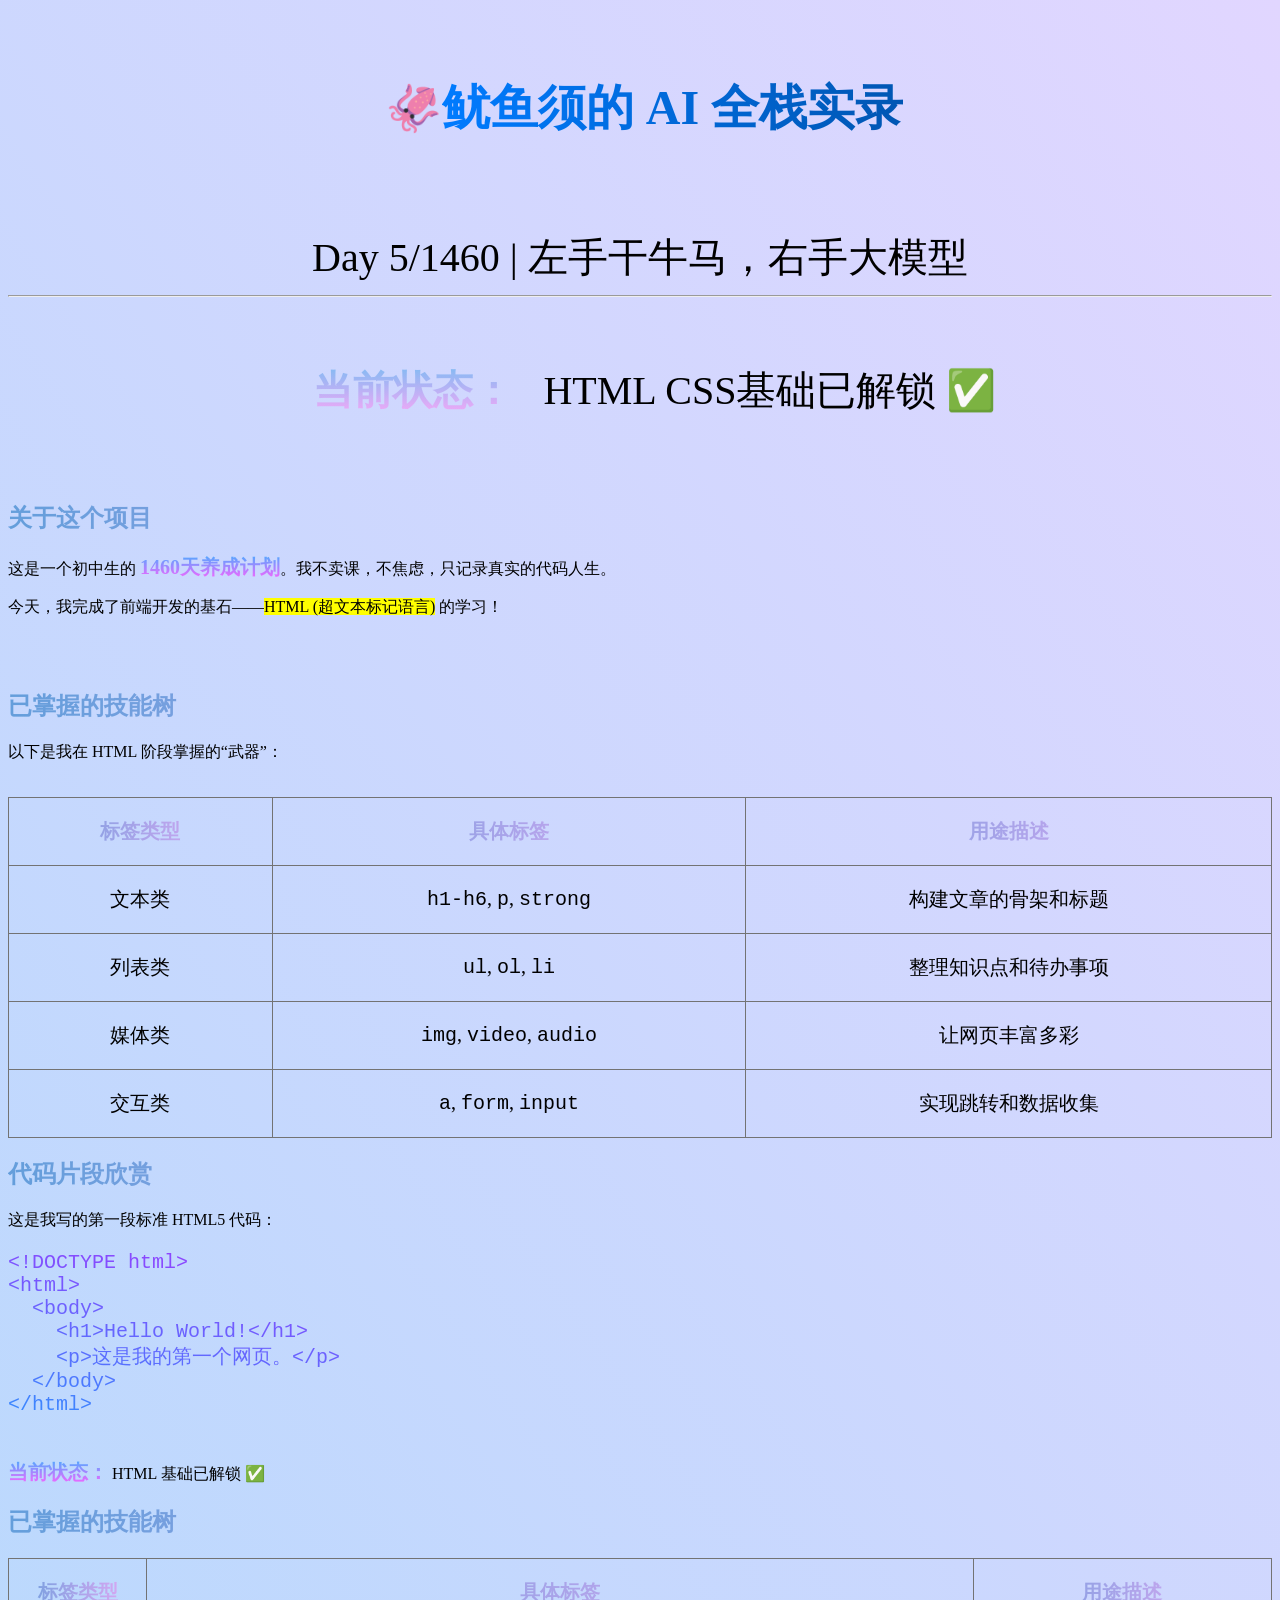
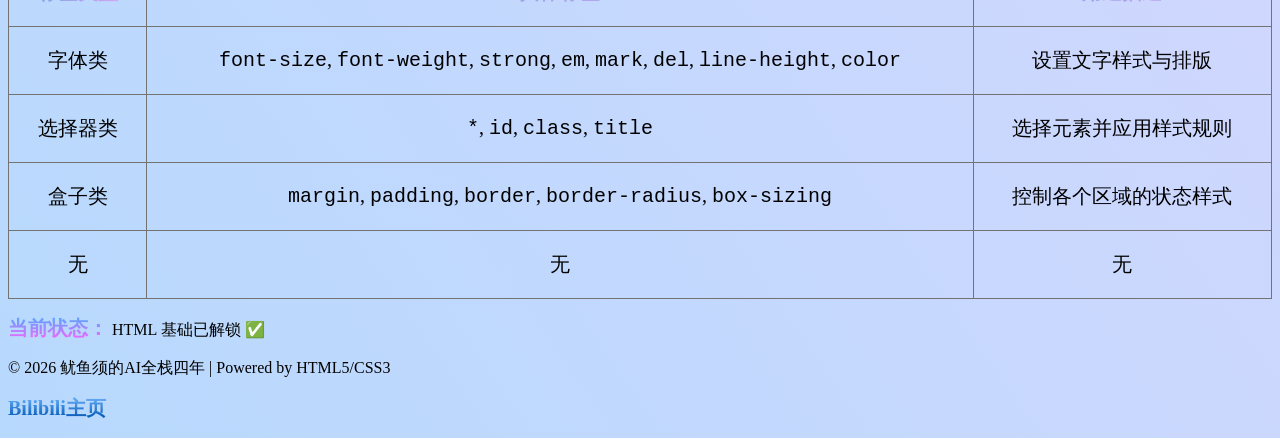
<file: index.html>
<!DOCTYPE html>
<html lang="zh-CN">  
<head>  
    <meta charset="UTF-8">  
    <meta name="viewport" content="width=device-width, initial-scale=1.0">
    <title>鱿鱼须的AI全栈实录 | 学习里程碑</title>
    <link rel="stylesheet" href="./个人博客/index.css">
</head>  
<body>  
    <header class="index-header">  
        <div class="index-info">  
        <span class="index-span">🦑</span><h1 class="index-h1"> 鱿鱼须的 AI 全栈实录</h1>
        </div>  
        <p class="index-p">Day 5/1460 | 左手干牛马，右手大模型</p>
        <hr>  
        <p class="index-p">  
            <strong>当前状态：</strong>  
             HTML CSS基础已解锁 ✅</p>
    </header>  
    <main>  
        <section>  
            <h2>关于这个项目</h2>
            <p>这是一个初中生的 <strong>1460天养成计划</strong>。我不卖课，不焦虑，只记录真实的代码人生。</p>
            <p>今天，我完成了前端开发的基石——<mark>HTML (超文本标记语言)</mark> 的学习！</p>
        </section>  
        <section class="one-section">  
            <h2>已掌握的技能树</h2>
            <p>以下是我在 HTML 阶段掌握的“武器”：</p>
            <table border="1">  
                <thead>  
                    <tr>  
                        <th>标签类型</th>
                        <th>具体标签</th>
                        <th>用途描述</th>
                    </tr>  
                </thead>  
                <tbody>
                    <tr>
                        <td>文本类</td>
                        <td><code>h1-h6</code>, <code>p</code>, <code>strong</code></td>
                        <td>构建文章的骨架和标题</td>
                    </tr>
                    <tr>
                        <td>列表类</td>
                        <td><code>ul</code>, <code>ol</code>, <code>li</code></td>
                        <td>整理知识点和待办事项</td>
                    </tr>
                    <tr>
                        <td>媒体类</td>
                        <td><code>img</code>, <code>video</code>, <code>audio</code></td>
                        <td>让网页丰富多彩</td>
                    </tr>
                    <tr>
                        <td>交互类</td>
                        <td><code>a</code>, <code>form</code>, <code>input</code></td>
                        <td>实现跳转和数据收集</td>
                    </tr>
                </tbody>
            </table>
        </section>
        <section class="one-section-1">
            <h2>代码片段欣赏</h2>
            <p>这是我写的第一段标准 HTML5 代码：</p>
            <pre>
&lt;!DOCTYPE html&gt;
&lt;html&gt;
  &lt;body&gt;
    &lt;h1&gt;Hello World!&lt;/h1&gt;
    &lt;p&gt;这是我的第一个网页。&lt;/p&gt;
  &lt;/body&gt;
&lt;/html&gt;
            </pre>
        </section>
        <section class="two-section">
            <p><strong>当前状态：</strong> HTML 基础已解锁 ✅</p>
            <h2>已掌握的技能树</h2>
            <table border="1">
                <thead>
                    <tr>
                        <th>标签类型</th>
                        <th>具体标签</th>
                        <th>用途描述</th>
                    </tr>
                </thead>
                <tbody>
                    <tr>
                        <td>字体类</td>
                        <td><code>font-size</code>, <code>font-weight</code>, <code>strong</code>, <code>em</code>, <code>mark</code>, <code>del</code>, <code>line-height</code>, <code>color</code></td>
                        <td>设置文字样式与排版</td>
                    </tr>
                    <tr>
                        <td>选择器类</td>
                        <td><code>*</code>, <code>id</code>, <code>class</code>, <code>title</code></td>
                        <td>选择元素并应用样式规则</td>
                    </tr>
                    <tr>
                        <td>盒子类</td>
                        <td><code>margin</code>, <code>padding</code>, <code>border</code>, <code>border-radius</code>, <code>box-sizing</code></td>
                        <td>控制各个区域的状态样式</td>
                    </tr>
                    <tr>
                        <td>无</td>
                        <td><code>无</code></td>
                        <td>无</td>
                    </tr>
                </tbody>
            </table>
            <p><strong>当前状态：</strong> HTML 基础已解锁 ✅</p>
        </section>
    </main>
    <footer>
        <p>&copy; 2026 鱿鱼须的AI全栈四年 | Powered by HTML5/CSS3</p>
        <p>
            <a href="https://space.bilibili.com/3707001355897446?spm_id_from=333.1007.0.0">Bilibili主页</a>
        </p>
    </footer>

</body>
</html>
</file>
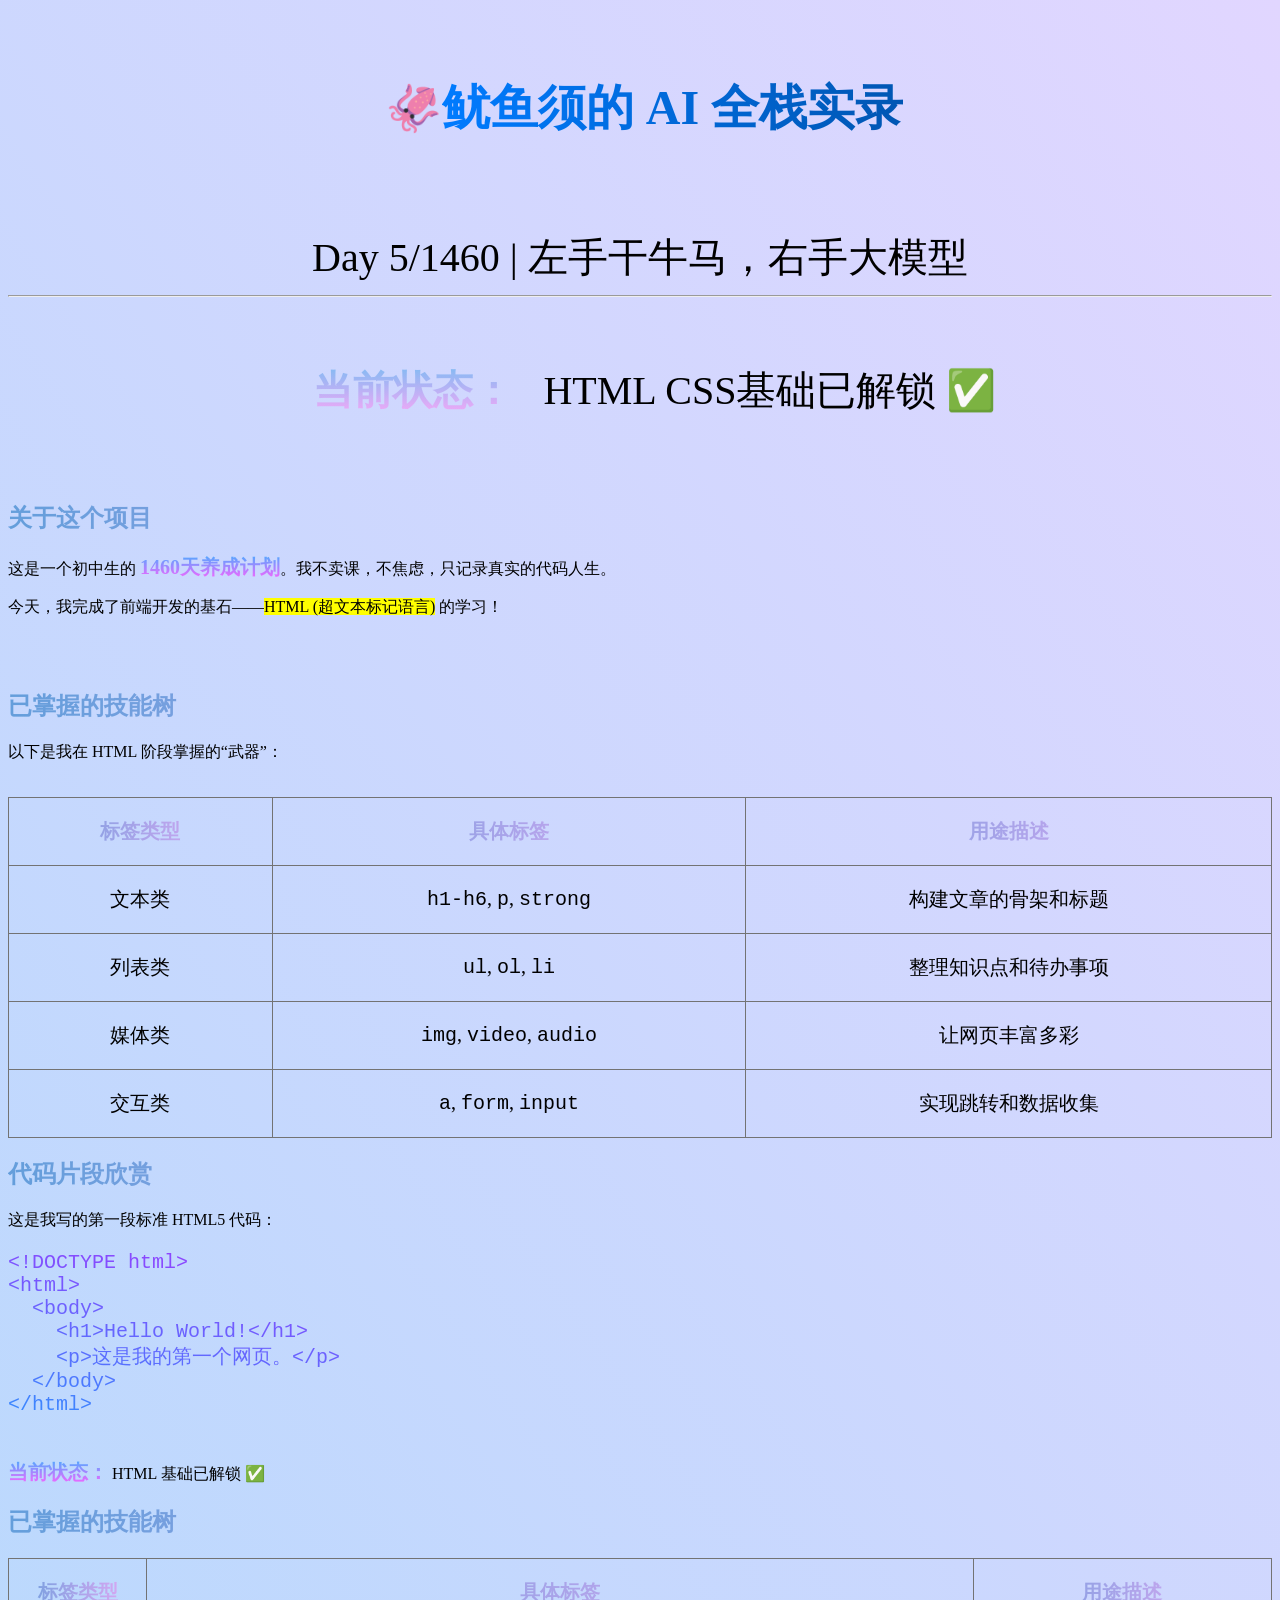
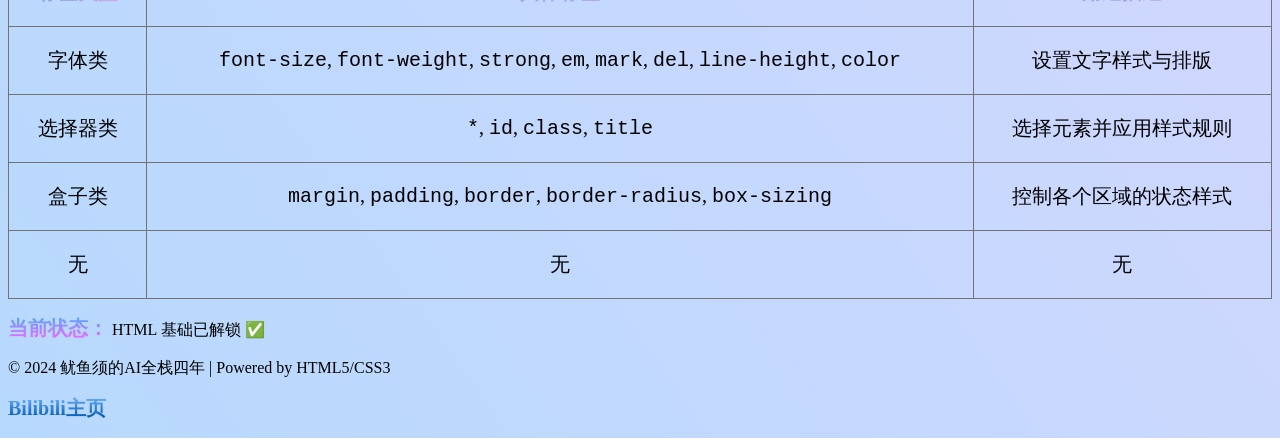
<file: 个人博客/index.html>
<!DOCTYPE html>
<html lang="zh-CN">  
<head>  
    <meta charset="UTF-8">  
    <meta name="viewport" content="width=device-width, initial-scale=1.0">
    <title>鱿鱼须的AI全栈实录 | 学习里程碑</title>
    <link rel="stylesheet" href="./index.css">
</head>  
<body>  
    <header class="index-header">  
        <div class="index-info">  
        <span class="index-span">🦑</span><h1 class="index-h1"> 鱿鱼须的 AI 全栈实录</h1>
        </div>  
        <p class="index-p">Day 5/1460 | 左手干牛马，右手大模型</p>
        <hr>  
        <p class="index-p">  
            <strong>当前状态：</strong>  
             HTML CSS基础已解锁 ✅</p>
    </header>  
    <main>  
        <section>  
            <h2>关于这个项目</h2>
            <p>这是一个初中生的 <strong>1460天养成计划</strong>。我不卖课，不焦虑，只记录真实的代码人生。</p>
            <p>今天，我完成了前端开发的基石——<mark>HTML (超文本标记语言)</mark> 的学习！</p>
        </section>  
        <section class="one-section">  
            <h2>已掌握的技能树</h2>
            <p>以下是我在 HTML 阶段掌握的“武器”：</p>
            <table border="1">  
                <thead>  
                    <tr>  
                        <th>标签类型</th>
                        <th>具体标签</th>
                        <th>用途描述</th>
                    </tr>  
                </thead>  
                <tbody>
                    <tr>
                        <td>文本类</td>
                        <td><code>h1-h6</code>, <code>p</code>, <code>strong</code></td>
                        <td>构建文章的骨架和标题</td>
                    </tr>
                    <tr>
                        <td>列表类</td>
                        <td><code>ul</code>, <code>ol</code>, <code>li</code></td>
                        <td>整理知识点和待办事项</td>
                    </tr>
                    <tr>
                        <td>媒体类</td>
                        <td><code>img</code>, <code>video</code>, <code>audio</code></td>
                        <td>让网页丰富多彩</td>
                    </tr>
                    <tr>
                        <td>交互类</td>
                        <td><code>a</code>, <code>form</code>, <code>input</code></td>
                        <td>实现跳转和数据收集</td>
                    </tr>
                </tbody>
            </table>
        </section>
        <section class="one-section-1">
            <h2>代码片段欣赏</h2>
            <p>这是我写的第一段标准 HTML5 代码：</p>
            <pre>
&lt;!DOCTYPE html&gt;
&lt;html&gt;
  &lt;body&gt;
    &lt;h1&gt;Hello World!&lt;/h1&gt;
    &lt;p&gt;这是我的第一个网页。&lt;/p&gt;
  &lt;/body&gt;
&lt;/html&gt;
            </pre>
        </section>
        <section class="two-section">
            <p><strong>当前状态：</strong> HTML 基础已解锁 ✅</p>
            <h2>已掌握的技能树</h2>
            <table border="1">
                <thead>
                    <tr>
                        <th>标签类型</th>
                        <th>具体标签</th>
                        <th>用途描述</th>
                    </tr>
                </thead>
                <tbody>
                    <tr>
                        <td>字体类</td>
                        <td><code>font-size</code>, <code>font-weight</code>, <code>strong</code>, <code>em</code>, <code>mark</code>, <code>del</code>, <code>line-height</code>, <code>color</code></td>
                        <td>设置文字样式与排版</td>
                    </tr>
                    <tr>
                        <td>选择器类</td>
                        <td><code>*</code>, <code>id</code>, <code>class</code>, <code>title</code></td>
                        <td>选择元素并应用样式规则</td>
                    </tr>
                    <tr>
                        <td>盒子类</td>
                        <td><code>margin</code>, <code>padding</code>, <code>border</code>, <code>border-radius</code>, <code>box-sizing</code></td>
                        <td>控制各个区域的状态样式</td>
                    </tr>
                    <tr>
                        <td>无</td>
                        <td><code>无</code></td>
                        <td>无</td>
                    </tr>
                </tbody>
            </table>
            <p><strong>当前状态：</strong> HTML 基础已解锁 ✅</p>
        </section>
    </main>
    <footer>
        <p>&copy; 2024 鱿鱼须的AI全栈四年 | Powered by HTML5/CSS3</p>
        <p>
            <a href="https://space.bilibili.com/3707001355897446?spm_id_from=333.1007.0.0">Bilibili主页</a>
        </p>
    </footer>

</body>
</html>
</file>
<file: 个人博客/index.css>
a {
  background: linear-gradient(180deg, #68aef9, #0056b3);
  -webkit-background-clip: text;
  background-clip: text;
  color: transparent;
  font-size: 20px;
  font-weight: bold;
  text-decoration: none;
}

/*整个页面的背景渐变 */
body {
  background: linear-gradient(235deg, #e1d6ff, #b7d9fd);
}

body> * {
  cursor: pointer;
}

.index-info {
  display: flex;
  justify-content: center;
  align-items: center;
  flex-direction: nowrap;
}

.index-span {
  font-size: 46px;
}

.index-h1 {
    /* 渐变字体 */
    background: linear-gradient(90deg, #007bff, #0056b3);
    -webkit-background-clip: text;
    background-clip: text;
    color: transparent;
    font-size: 3rem;
    font-weight: bold;
    margin-bottom: 2rem;
    text-align: center;
}

.index-p {
  font-size: 40px;
  margin-bottom: 10px;
  text-align: center;
}

.index-p strong {
  background: linear-gradient(180deg, #86baf3, #efa9f7);
  -webkit-background-clip: text;
  background-clip: text;
  color: transparent;
  font-size: 40px;
  font-weight: bold;
}

/* 所有section下的h2 */
section h2 {
  font-weight: bold;
  margin-bottom: 20px;
  background: linear-gradient(90deg, #649edb, #efa9f7);
  -webkit-background-clip: text;
  background-clip: text;
  color: transparent;
}

section table thead tr th {
  background: linear-gradient(90deg, #649edb, #efa9f7);
  -webkit-background-clip: text;
  background-clip: text;
  color: transparent;
  border: 1px solid #737373;
}

section table {
  width: 100%;
  border-collapse: collapse;
  text-align: center;
  font-size: 20px;
}

section table th,
section table td {
  padding: 20px;
}

section table tbody tr td {
  border: 1px solid #737373;
}

.one-section-1 {
  margin-top: 20px;
  margin-bottom: 20px;
  width: 100%;
}

.one-section-1 pre {
  font-size: 20px;
  background: linear-gradient(10deg, #2d92fe, #e600ff);
  -webkit-background-clip: text;
  background-clip: text;
  color: transparent;
}

p > strong {
  background: linear-gradient(180deg, #55a7ff, #f067ff);
  -webkit-background-clip: text;
  background-clip: text;
  color: transparent;
  font-size: 20px;
  font-weight: bold;
}
</file>
